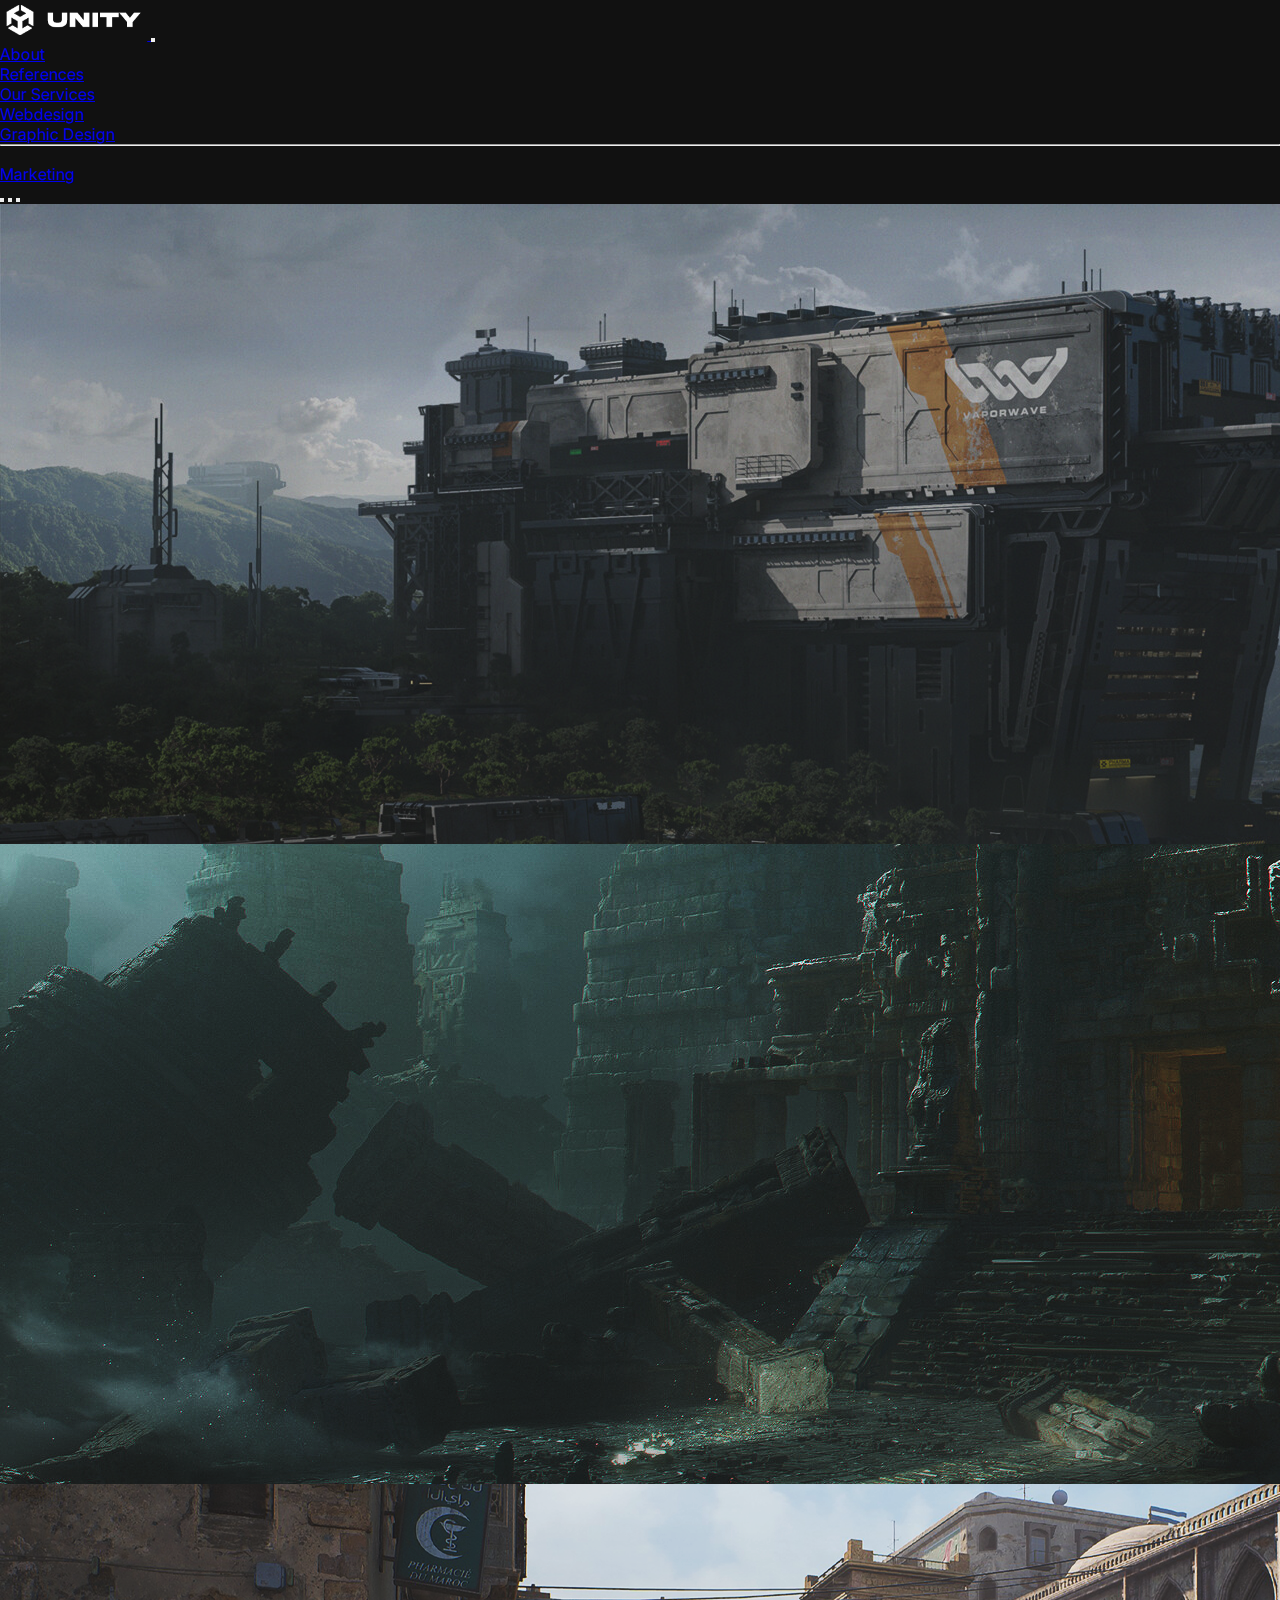
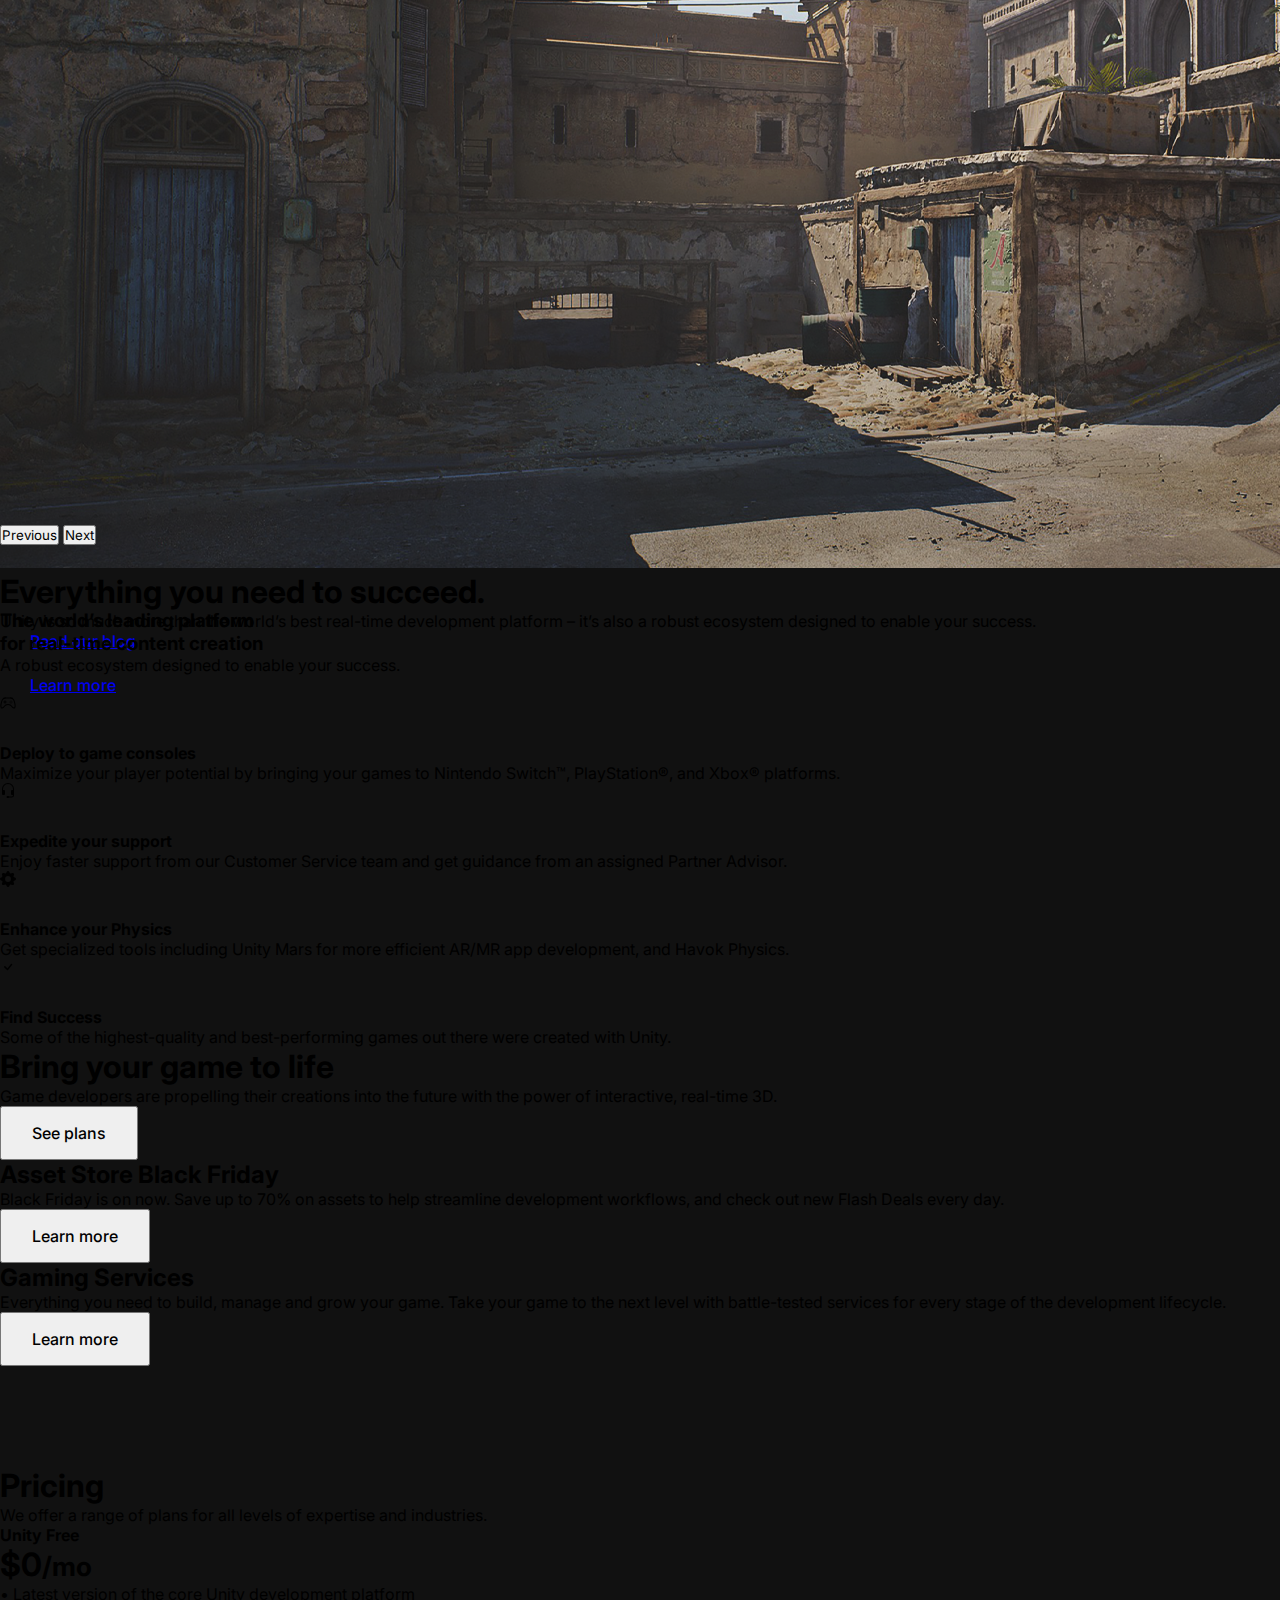
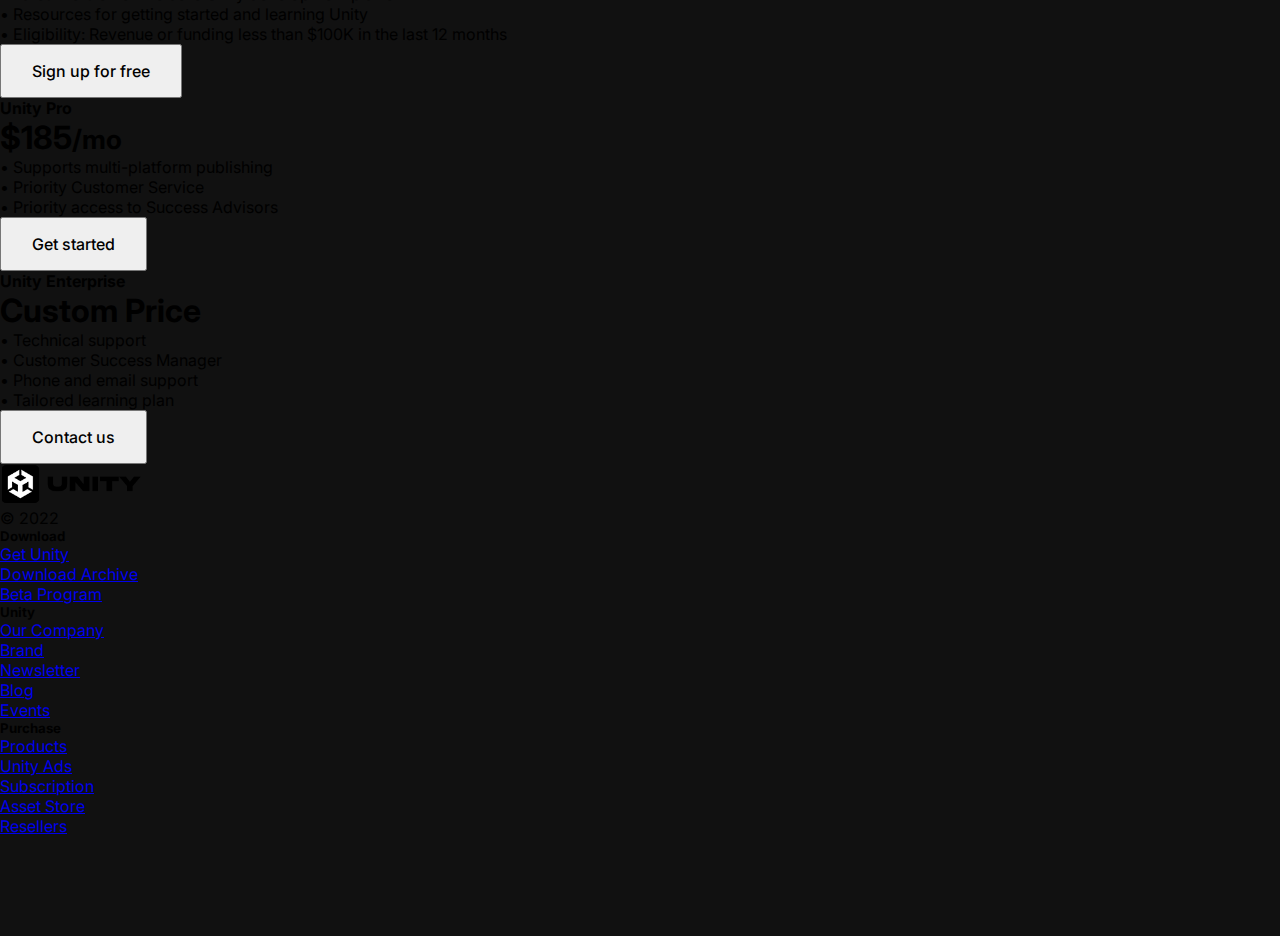
<file: index.html>
<!doctype html>
<html lang="en">
  <head>
    <meta charset="utf-8">
    <meta name="viewport" content="width=device-width, initial-scale=1">
    <title>Creative bureau</title>
    <link rel="stylesheet" href="css/style.css">
    <link href="https://cdn.jsdelivr.net/npm/bootstrap@5.2.2/dist/css/bootstrap.min.css" rel="stylesheet" integrity="sha384-Zenh87qX5JnK2Jl0vWa8Ck2rdkQ2Bzep5IDxbcnCeuOxjzrPF/et3URy9Bv1WTRi" crossorigin="anonymous">
  </head>
  <body>

    <nav class="navbar navbar-expand-lg navbar-dark static-top">
      <div class="container">
        <a class="navbar-brand" href="#">
          <img src="img/logo.png" alt="bla bla" height="40">
        </a>
        <button class="navbar-toggler" type="button" data-bs-toggle="collapse" data-bs-target="#navbarSupportedContent" aria-controls="navbarSupportedContent" aria-expanded="false" aria-label="Toggle navigation">
          <span class="navbar-toggler-icon"></span>
        </button>
        <div class="collapse navbar-collapse" id="navbarSupportedContent">
          <ul class="navbar-nav ms-auto">
            <li class="nav-item">
              <a class="nav-link active" aria-current="page" href="#">About</a>
            </li>
            <li class="nav-item">
              <a class="nav-link" href="#">References</a>
            </li>
            <li class="nav-item dropdown">
              <a class="nav-link dropdown-toggle" href="#" id="navbarDropdown" role="button" data-bs-toggle="dropdown" aria-expanded="false">
                Our Services
              </a>
              <ul class="dropdown-menu dropdown-menu-end" aria-labelledby="navbarDropdown">
                <li><a class="dropdown-item" href="#">Webdesign</a></li>
                <li><a class="dropdown-item" href="#">Graphic Design</a></li>
                <li>
                  <hr class="dropdown-divider">
                </li>
                <li><a class="dropdown-item" href="#">Marketing</a></li>
              </ul>
            </li>
          </ul>
        </div>
      </div>
    </nav>


    <main>

      <div id="myCarousel" class="carousel slide" data-bs-ride="carousel">
        <div class="carousel-indicators">
          <button type="button" data-bs-target="#myCarousel" data-bs-slide-to="0" class="active" aria-current="true" aria-label="Slide 1"></button>
          <button type="button" data-bs-target="#myCarousel" data-bs-slide-to="1" aria-label="Slide 2"></button>
          <button type="button" data-bs-target="#myCarousel" data-bs-slide-to="2" aria-label="Slide 3"></button>
        </div>
        <div class="carousel-inner">
          <div class="carousel-item active">
            <img src="/img/slide1.png" class="img-fluid" alt="...">
            <div class="container">
              <div class="carousel-caption text-start">
                <h1>We design & build <br> digital experiences</h1>
                <p>Redefining what it means to build a minimum viable product.</p>
                <p><a class="btn btn-lg btn-primary" href="#">See what we do</a></p>
              </div>
            </div>
          </div>
          <div class="carousel-item">
            <img src="/img/slide2.png" class="img-fluid" alt="...">
            <div class="container">
              <div class="carousel-caption">
                <h1>Black friday is on the asset store</h1>
                <p>Save up to 70% on hundreds of top assets, and explore new Flash Deals added daily.</p>
                <p><a class="btn btn-lg btn-primary" href="#">Shop deals</a></p>
              </div>
            </div>
          </div>
          <div class="carousel-item">
            <img src="/img/slide3.png" class="img-fluid" alt="...">
            <div class="container">
              <div class="carousel-caption text-end">
                <h1>Everything you need to succeed.</h1>
                <p>Unity is so much more than the world’s best real-time development platform – it’s also a robust ecosystem designed to enable your success.</p>
                <p><a class="btn btn-lg btn-primary" href="#">Read our blog</a></p>
              </div>
            </div>
          </div>
        </div>
        <button class="carousel-control-prev" type="button" data-bs-target="#myCarousel" data-bs-slide="prev">
          <span class="carousel-control-prev-icon" aria-hidden="true"></span>
          <span class="visually-hidden">Previous</span>
        </button>
        <button class="carousel-control-next" type="button" data-bs-target="#myCarousel" data-bs-slide="next">
          <span class="carousel-control-next-icon" aria-hidden="true"></span>
          <span class="visually-hidden">Next</span>
        </button>
      </div>

      <div class="container px-4 py-5">
        <div class="row row-cols-1 row-cols-md-2 align-items-md-center g-5 py-5">
          <div class="d-flex flex-column align-items-start gap-2">
            <h3 class="fw-bold">The world’s leading platform <br> for real-time content creation</h3>
            <p class="text-muted">A robust ecosystem designed to enable your success.</p>
            <a href="#" class="btn btn-primary btn-lg">Learn more</a>
          </div>
          <div class="row row-cols-1 row-cols-sm-2 g-4">
            <div class="d-flex flex-column gap-2">
              <div
                class="feature-icon-small d-inline-flex align-items-center justify-content-center text-bg-primary bg-gradient fs-4 rounded-3">
                <svg xmlns="http://www.w3.org/2000/svg" width="1em" height="1em" fill="currentColor" class="bi bi-controller" viewBox="0 0 16 16">
                  <path d="M11.5 6.027a.5.5 0 1 1-1 0 .5.5 0 0 1 1 0zm-1.5 1.5a.5.5 0 1 0 0-1 .5.5 0 0 0 0 1zm2.5-.5a.5.5 0 1 1-1 0 .5.5 0 0 1 1 0zm-1.5 1.5a.5.5 0 1 0 0-1 .5.5 0 0 0 0 1zm-6.5-3h1v1h1v1h-1v1h-1v-1h-1v-1h1v-1z"/>
                  <path d="M3.051 3.26a.5.5 0 0 1 .354-.613l1.932-.518a.5.5 0 0 1 .62.39c.655-.079 1.35-.117 2.043-.117.72 0 1.443.041 2.12.126a.5.5 0 0 1 .622-.399l1.932.518a.5.5 0 0 1 .306.729c.14.09.266.19.373.297.408.408.78 1.05 1.095 1.772.32.733.599 1.591.805 2.466.206.875.34 1.78.364 2.606.024.816-.059 1.602-.328 2.21a1.42 1.42 0 0 1-1.445.83c-.636-.067-1.115-.394-1.513-.773-.245-.232-.496-.526-.739-.808-.126-.148-.25-.292-.368-.423-.728-.804-1.597-1.527-3.224-1.527-1.627 0-2.496.723-3.224 1.527-.119.131-.242.275-.368.423-.243.282-.494.575-.739.808-.398.38-.877.706-1.513.773a1.42 1.42 0 0 1-1.445-.83c-.27-.608-.352-1.395-.329-2.21.024-.826.16-1.73.365-2.606.206-.875.486-1.733.805-2.466.315-.722.687-1.364 1.094-1.772a2.34 2.34 0 0 1 .433-.335.504.504 0 0 1-.028-.079zm2.036.412c-.877.185-1.469.443-1.733.708-.276.276-.587.783-.885 1.465a13.748 13.748 0 0 0-.748 2.295 12.351 12.351 0 0 0-.339 2.406c-.022.755.062 1.368.243 1.776a.42.42 0 0 0 .426.24c.327-.034.61-.199.929-.502.212-.202.4-.423.615-.674.133-.156.276-.323.44-.504C4.861 9.969 5.978 9.027 8 9.027s3.139.942 3.965 1.855c.164.181.307.348.44.504.214.251.403.472.615.674.318.303.601.468.929.503a.42.42 0 0 0 .426-.241c.18-.408.265-1.02.243-1.776a12.354 12.354 0 0 0-.339-2.406 13.753 13.753 0 0 0-.748-2.295c-.298-.682-.61-1.19-.885-1.465-.264-.265-.856-.523-1.733-.708-.85-.179-1.877-.27-2.913-.27-1.036 0-2.063.091-2.913.27z"/>
                </svg>
                  <use xlink:href="#collection" />
                </svg>
              </div>
              <h4 class="fw-semibold mb-0">Deploy to game consoles</h4>
              <p class="text-muted">Maximize your player potential by bringing your games to Nintendo Switch™, PlayStation®, and Xbox® platforms.</p>
            </div>
    
            <div class="d-flex flex-column gap-2">
              <div
                class="feature-icon-small d-inline-flex align-items-center justify-content-center text-bg-primary bg-gradient fs-4 rounded-3">
                <svg xmlns="http://www.w3.org/2000/svg" width="1em" height="1em" fill="currentColor" class="bi bi-headset" viewBox="0 0 16 16">
                  <path d="M8 1a5 5 0 0 0-5 5v1h1a1 1 0 0 1 1 1v3a1 1 0 0 1-1 1H3a1 1 0 0 1-1-1V6a6 6 0 1 1 12 0v6a2.5 2.5 0 0 1-2.5 2.5H9.366a1 1 0 0 1-.866.5h-1a1 1 0 1 1 0-2h1a1 1 0 0 1 .866.5H11.5A1.5 1.5 0 0 0 13 12h-1a1 1 0 0 1-1-1V8a1 1 0 0 1 1-1h1V6a5 5 0 0 0-5-5z"/>
                </svg>
                  <use xlink:href="#gear-fill" />
                </svg>
              </div>
              <h4 class="fw-semibold mb-0">Expedite your support</h4>
              <p class="text-muted">Enjoy faster support from our Customer Service team and get guidance from an assigned Partner Advisor.</p>
            </div>
    
            <div class="d-flex flex-column gap-2">
              <div
                class="feature-icon-small d-inline-flex align-items-center justify-content-center text-bg-primary bg-gradient fs-4 rounded-3">
                <svg xmlns="http://www.w3.org/2000/svg" width="1em" height="1em" fill="currentColor" class="bi bi-gear-fill" viewBox="0 0 16 16">
                  <path d="M9.405 1.05c-.413-1.4-2.397-1.4-2.81 0l-.1.34a1.464 1.464 0 0 1-2.105.872l-.31-.17c-1.283-.698-2.686.705-1.987 1.987l.169.311c.446.82.023 1.841-.872 2.105l-.34.1c-1.4.413-1.4 2.397 0 2.81l.34.1a1.464 1.464 0 0 1 .872 2.105l-.17.31c-.698 1.283.705 2.686 1.987 1.987l.311-.169a1.464 1.464 0 0 1 2.105.872l.1.34c.413 1.4 2.397 1.4 2.81 0l.1-.34a1.464 1.464 0 0 1 2.105-.872l.31.17c1.283.698 2.686-.705 1.987-1.987l-.169-.311a1.464 1.464 0 0 1 .872-2.105l.34-.1c1.4-.413 1.4-2.397 0-2.81l-.34-.1a1.464 1.464 0 0 1-.872-2.105l.17-.31c.698-1.283-.705-2.686-1.987-1.987l-.311.169a1.464 1.464 0 0 1-2.105-.872l-.1-.34zM8 10.93a2.929 2.929 0 1 1 0-5.86 2.929 2.929 0 0 1 0 5.858z"/>
                </svg>
                  <use xlink:href="#speedometer" />
                </svg>
              </div>
              <h4 class="fw-semibold mb-0">Enhance your Physics</h4>
              <p class="text-muted">Get specialized tools including Unity Mars for more efficient AR/MR app development, and Havok Physics.</p>
            </div>
    
            <div class="d-flex flex-column gap-2">
              <div
                class="feature-icon-small d-inline-flex align-items-center justify-content-center text-bg-primary bg-gradient fs-4 rounded-3">
                <svg xmlns="http://www.w3.org/2000/svg" width="1em" height="1em" fill="currentColor" class="bi bi-check" viewBox="0 0 16 16">
                  <path d="M10.97 4.97a.75.75 0 0 1 1.07 1.05l-3.99 4.99a.75.75 0 0 1-1.08.02L4.324 8.384a.75.75 0 1 1 1.06-1.06l2.094 2.093 3.473-4.425a.267.267 0 0 1 .02-.022z"/>
                </svg>
                  <use xlink:href="#table" />
                </svg>
              </div>
              <h4 class="fw-semibold mb-0">Find Success</h4>
              <p class="text-muted">Some of the highest-quality and best-performing games out there were created with Unity.</p>
            </div>
          </div>
        </div>
      </div>


      <div class="container py-4">    
        <div class="p-5 mb-4 bg-light rounded-3">
          <div class="container-fluid py-5">
            <h1 class="display-5 fw-bold">Bring your game to life</h1>
            <p class="col-md-8 fs-4">Game developers are propelling their creations into the future with the power of interactive, real-time 3D.</p>
            <button class="btn btn-primary btn-lg" type="button">See plans</button>
          </div>
        </div>
    
        <div class="row align-items-md-stretch">
          <div class="col-md-6">
            <div class="h-100 p-5 text-bg-dark rounded-3">
              <h2>Asset Store Black Friday</h2>
              <p>Black Friday is on now. Save up to 70% on assets to help streamline development workflows, and check out new Flash Deals every day.</p>
              <button class="btn btn-outline-light" type="button">Learn more</button>
            </div>
          </div>
          <div class="col-md-6">
            <div class="h-100 p-5 bg-light border rounded-3">
              <h2>Gaming Services</h2>
              <p>Everything you need to build, manage and grow your game. Take your game to the next level with battle-tested services for every stage of the development lifecycle.</p>
              <button class="btn btn-outline-secondary" type="button">Learn more</button>
            </div>
          </div>
        </div>

<div class="divider-space">
      <div class="container py-3">
        <header>
          <div class="pricing-header p-3 pb-md-4 mx-auto text-center">
            <h1 class="display-4 fw-bold">Pricing</h1>
            <p class="fs-5 text-muted">We offer a range of plans for all levels of expertise and industries.</p>
          </div>
        </header>
      
        <main>
          <div class="row row-cols-1 row-cols-md-3 mb-3 text-center">
            <div class="col">
              <div class="card mb-4 rounded-3 shadow-sm">
                <div class="card-header py-3">
                  <h4 class="my-0 fw-normal">Unity Free</h4>
                </div>
                <div class="card-body">
                  <h1 class="card-title pricing-card-title">$0<small class="text-muted fw-light">/mo</small></h1>
                  <ul class="list-unstyled mt-3 mb-4">
                    <li>• Latest version of the core Unity development platform</li>
                    <li>• Resources for getting started and learning Unity</li>
                    <li>• Eligibility: Revenue or funding less than $100K in the last 12 months</li>
                  </ul>
                  <button type="button" class="w-100 btn btn-lg btn-outline-primary">Sign up for free</button>
                </div>
              </div>
            </div>
            <div class="col">
              <div class="card mb-4 rounded-3 shadow-sm">
                <div class="card-header py-3">
                  <h4 class="my-0 fw-normal">Unity Pro</h4>
                </div>
                <div class="card-body">
                  <h1 class="card-title pricing-card-title">$185<small class="text-muted fw-light">/mo</small></h1>
                  <ul class="list-unstyled mt-3 mb-4">
                    <li>• Supports multi-platform publishing</li>
                    <li>• Priority Customer Service                    </li>
                    <li>• Priority access to Success Advisors</li>
                  </ul>
                  <button type="button" class="w-100 btn btn-lg btn-primary">Get started</button>
                </div>
              </div>
            </div>
            <div class="col">
              <div class="card mb-4 rounded-3 shadow-sm border-primary">
                <div class="card-header py-3 text-bg-primary border-primary">
                  <h4 class="my-0 fw-normal">Unity Enterprise</h4>
                </div>
                <div class="card-body">
                  <h1 class="card-title pricing-card-title">Custom Price<small class="text-muted fw-light"></small></h1>
                  <ul class="list-unstyled mt-3 mb-4">
                    <li>• Technical support</li>
                    <li>• Customer Success Manager</li>
                    <li>• Phone and email support</li>
                    <li>• Tailored learning plan</li>
                  </ul>
                  <button type="button" class="w-100 btn btn-lg btn-primary">Contact us</button>
                </div>
              </div>
            </div>
          </div>
        </main>
</div>

    <div class="container">
      <footer class="row row-cols-1 row-cols-sm-2 row-cols-md-5 py-5 my-5 border-top">
        <div class="col mb-3">
          <a href="/" class="d-flex align-items-center mb-3 link-dark text-decoration-none">
            <img src="img/footerlogo.png" alt="bla bla" height="40">
          </a>
          <p class="text-muted">&copy; 2022</p>
        </div>
    
        <div class="col mb-3">
    
        </div>
    
        <div class="col mb-3">
          <h5>Download</h5>
          <ul class="nav flex-column">
            <li class="nav-item mb-2"><a href="#" class="nav-link p-0 text-muted">Get Unity</a></li>
            <li class="nav-item mb-2"><a href="#" class="nav-link p-0 text-muted">Download Archive</a></li>
            <li class="nav-item mb-2"><a href="#" class="nav-link p-0 text-muted">Beta Program</a></li>
          </ul>
        </div>
    
        <div class="col mb-3">
          <h5>Unity</h5>
          <ul class="nav flex-column">
            <li class="nav-item mb-2"><a href="#" class="nav-link p-0 text-muted">Our Company</a></li>
            <li class="nav-item mb-2"><a href="#" class="nav-link p-0 text-muted">Brand</a></li>
            <li class="nav-item mb-2"><a href="#" class="nav-link p-0 text-muted">Newsletter</a></li>
            <li class="nav-item mb-2"><a href="#" class="nav-link p-0 text-muted">Blog</a></li>
            <li class="nav-item mb-2"><a href="#" class="nav-link p-0 text-muted">Events</a></li>
          </ul>
        </div>
    
        <div class="col mb-3">
          <h5>Purchase</h5>
          <ul class="nav flex-column">
            <li class="nav-item mb-2"><a href="#" class="nav-link p-0 text-muted">Products</a></li>
            <li class="nav-item mb-2"><a href="#" class="nav-link p-0 text-muted">Unity Ads</a></li>
            <li class="nav-item mb-2"><a href="#" class="nav-link p-0 text-muted">Subscription</a></li>
            <li class="nav-item mb-2"><a href="#" class="nav-link p-0 text-muted">Asset Store</a></li>
            <li class="nav-item mb-2"><a href="#" class="nav-link p-0 text-muted">Resellers</a></li>
          </ul>
        </div>
      </footer>
    </div>

    <script src="https://cdn.jsdelivr.net/npm/bootstrap@5.2.2/dist/js/bootstrap.bundle.min.js" integrity="sha384-OERcA2EqjJCMA+/3y+gxIOqMEjwtxJY7qPCqsdltbNJuaOe923+mo//f6V8Qbsw3" crossorigin="anonymous"></script>
  </body>
</html>
</file>
<file: css/style.css>
@import url('https://fonts.googleapis.com/css2?family=Inter:wght@300;400;700&display=swap');

* {
  margin:0;
  padding:0;
  font-family: 'Inter', sans-serif;
}

.navbar {
  background-color: #111111;
}

body {
  font-family: 'Inter', sans-serif;
  background-color: #111111;
}

.form-control-dark {
  border-color: var(--bs-gray);
}
.form-control-dark:focus {
  border-color: #fff;
  box-shadow: 0 0 0 .25rem rgba(255, 255, 255, .25);
}

.text-small {
  font-size: 85%;
}

.dropdown-toggle {
  outline: 0;
}

.logo img{float:left;}

.carousel {
  margin-bottom: 4rem;
}
/* Since positioning the image, we need to help out the caption */
.carousel-caption {
  bottom: 3rem;
  z-index: 10;
}

/* Declare heights because of positioning of img element */
.carousel-item {
  height: 40rem;
}

.feature-icon {
  width: 4rem;
  height: 4rem;
  border-radius: .75rem;
}

.icon-link > .bi {
  margin-top: .125rem;
  margin-left: .125rem;
  fill: currentcolor;
  transition: transform .25s ease-in-out;
}
.icon-link:hover > .bi {
  transform: translate(.25rem);
}

.icon-square {
  width: 3rem;
  height: 3rem;
  border-radius: .75rem;
}

.text-shadow-1 { text-shadow: 0 .125rem .25rem rgba(0, 0, 0, .25); }
.text-shadow-2 { text-shadow: 0 .25rem .5rem rgba(0, 0, 0, .25); }
.text-shadow-3 { text-shadow: 0 .5rem 1.5rem rgba(0, 0, 0, .25); }

.card-cover {
  background-repeat: no-repeat;
  background-position: center center;
  background-size: cover;
}

.feature-icon-small {
  width: 3rem;
  height: 3rem;
}

.btn, .btn-primary, .btn-primary:hover, .btn-primary:active, .btn-primary:visited {
  background-color:  !important;
  font-size: 16px !important;
  font-weight: 500 !important;
  padding: 15px 30px !important;
}

.divider-space {
  padding: 100px 0px !important;
}
</file>
